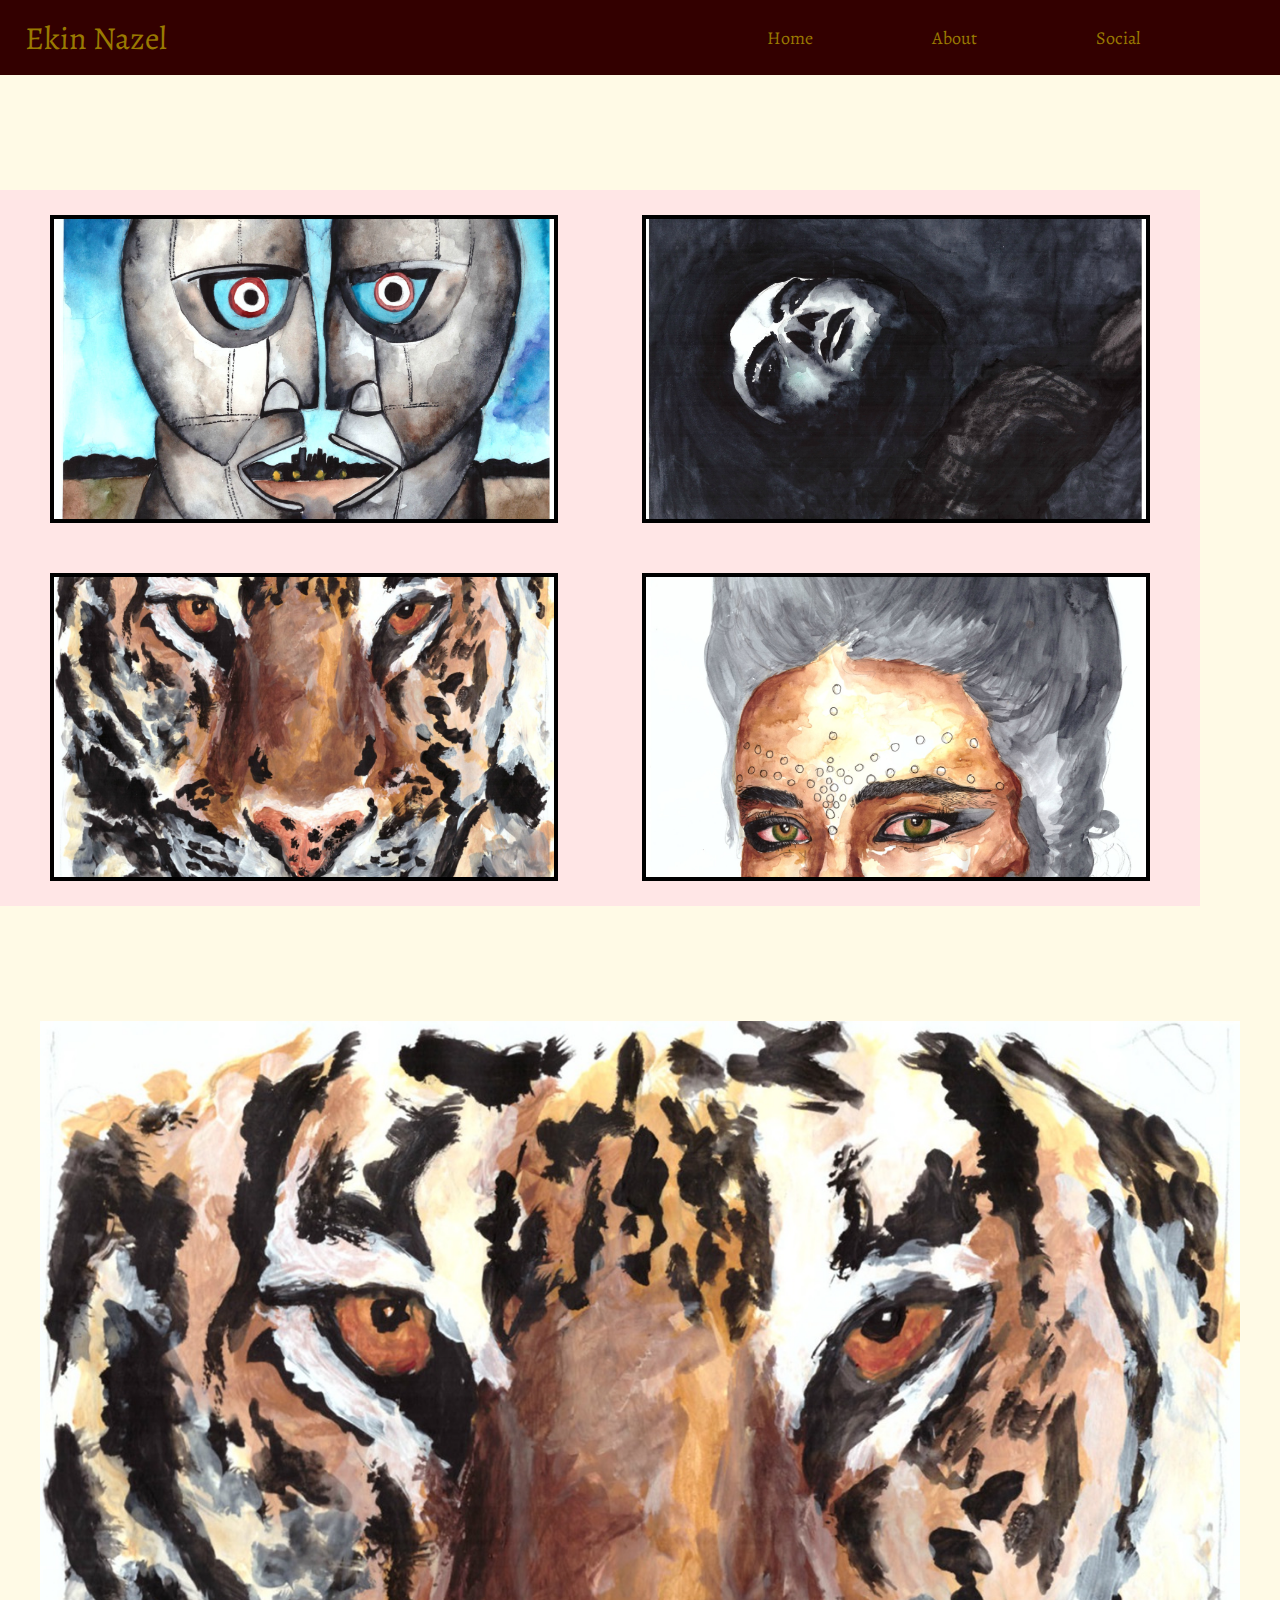
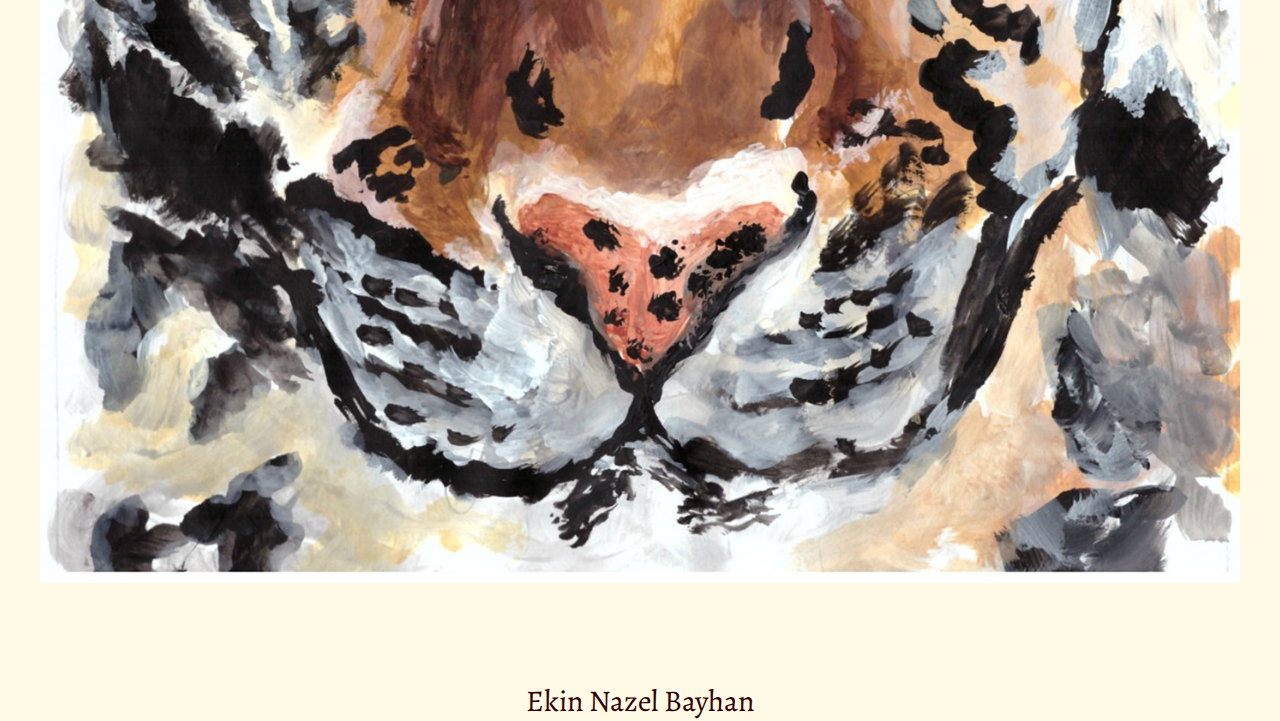
<file: index.html>
<!DOCTYPE html>
<html>
  <head>
    <meta name="viewport" content="width=device-width, initial-scale=1.0">
    <meta charset="utf-8">
    <title>Ekin Nazel</title>
    <link rel="stylesheet" type="text/css" href="resources/css/reset.css">
    <link rel="stylesheet" type="text/css" href="resources/css/style.css">
    <link href="https://fonts.googleapis.com/css?family=Alegreya:400,700" rel="stylesheet">
    <link rel="stylesheet" href="https://cdnjs.cloudflare.com/ajax/libs/font-awesome/4.7.0/css/font-awesome.min.css">
  </head>
  <body>

    <!--opening header and intro -->

    <nav class="start">
      <header>
        <h3>Ekin Nazel</h3>
        <div class="header-info">
          <ul class="desktop">
            <li><a href="index.html">Home</a></li>
            <li><a href="about.html">About</a></li>
            <li class="here"><a href="#">Social</a>
              <ul class ="under">
                <li class="tab"><a href="https://twitter.com" target="_blank">Twitter</a></li>
                <li class="tab"><a href="https://www.instagram.com/corduroy4/" target="_blank">Instagram</a></li>
                <li class="tab"><a href="https://www.etsy.com/shop/BabyClub4" target="_blank">Etsy</a></li>
              </ul>
            </li>
          </ul>
          <ul class="menu">
            <li><a href="#">Menu</a></li>
        </div>
      </header>
    </nav>

    <!-- Picture section -->

    <section class="pictures">
      <div class="container">
        <div class="hearts image">
        </div>
        <div class="queen image">
        </div>
        <div class="tiger image">
        </div>
        <div class="gray image">
        </div>
      </div>
    </section>

    <!-- full picture -->

    <section class="full">
      <div class="bigger">
        <div class="big-pic">
          <img src="./resources/images/tiger.jpg">
        </div>
      </div>
    </section>

    <!--Footer-->

    <nav class="end">
      <footer>
        <h1>Ekin Nazel Bayhan</h1>
      </footer>
    </nav>



  </body>
</html>
</file>
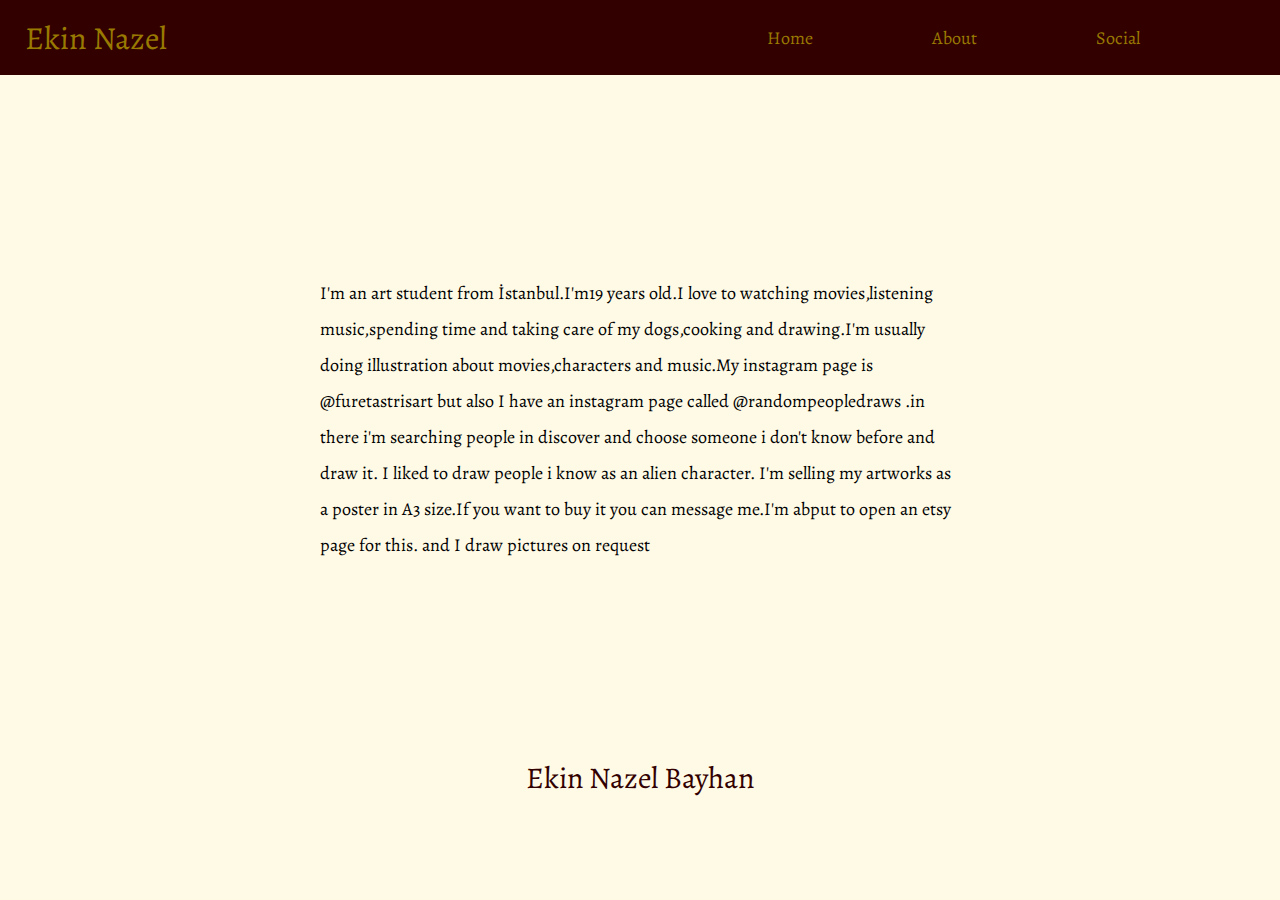
<file: about.html>
<!DOCTYPE html>
<html>
  <head>
    <meta name="viewport" content="width=device-width, initial-scale=1.0">
    <meta charset="utf-8">
    <link rel="stylesheet" type="text/css" href="resources/css/reset.css">
    <link rel="stylesheet" type="text/css" href="resources/css/style.css">
    <link href="https://fonts.googleapis.com/css?family=Alegreya:400,700" rel="stylesheet">
    <link rel="stylesheet" href="https://cdnjs.cloudflare.com/ajax/libs/font-awesome/4.7.0/css/font-awesome.min.css">
    <title>about</title>
  </head>
  <body>
    <nav class="start">
      <header>
        <h3>Ekin Nazel</h3>
        <div class="header-info">
          <ul class="desktop">
            <li><a href="index.html">Home</a></li>
            <li><a href="about.html">About</a></li>
            <li class="here"><a href="#">Social</a>
              <ul class ="under">
                <li class="tab"><a href="https://twitter.com" target="_blank">Twitter</a></li>
                <li class="tab"><a href="https://www.instagram.com/corduroy4/" target="_blank">Instagram</a></li>
                <li class="tab"><a href="https://www.etsy.com/shop/BabyClub4" target="_blank">Etsy</a></li>
              </ul>
            </li>
          </ul>
          <ul class="menu">
            <li><a href="#">Menu</a></li>
        </div>
      </header>
    </nav>

    <div class="about">
      <p class="about-item">I'm an art student from İstanbul.I'm19 years old.I love to watching movies,listening music,spending time and taking care of my dogs,cooking and drawing.I'm usually doing illustration about movies,characters and music.My instagram page is @furetastrisart but also I have an instagram page called @randompeopledraws .in there i'm searching people in discover and choose someone i don't know before and draw it. I liked to draw people i know as an alien character.
I'm selling my artworks as a poster in A3 size.If you want to buy it you can message me.I'm abput to open an etsy page for this.
and I draw pictures on request</p>
    </div>


    <nav class="end">
      <footer>
        <h1>Ekin Nazel Bayhan</h1>
      </footer>
    </nav>


  </body>
</html>
</file>
<file: resources/css/style.css>
body{
  font-family: "Alegreya";
  font-size: 18px;
  background-color: rgba(255, 250, 230, 1);
}

header{
  display: flex;
  justify-content: space-between;
  align-items: center;
  background-color: rgba(51, 0, 0, 1);
  height: 75px;
  color: rgba(153, 122, 0, 1);
}

li{
  display: inline-flex;
}


h3{
  font-size: 2rem;
}

a{
  text-decoration: none;
  color: rgba(153, 122, 0, 1);
  padding-left: 15px;
  margin-right: 100px;
}

header h3{
  margin-left: 25px;
}

.header-info{
  margin-right: 40px;
}

.pictures{
  max-width: 1200px;
  background-color: rgba(255, 230, 230, 1);
}

.container{
  display: flex;
  justify-content: space-between;
  flex-wrap: wrap;
  align-items: center;
  margin: 115px 25px;
}

.image{
  width: 500px;
  height: 300px;
  margin: 25px;
  background-position: center;
  background-size: cover;
  border: 4px solid black;
}

.queen{
  background-image: url(../../resources/images/queen.jpg);
}

.tiger{
  background-image: url(../../resources/images/tiger.jpg);
}

.hearts{
  background-image: url(../../resources/images/hearts.jpg);
}

.gray{
  background-image: url(../../resources/images/gray.jpg);
}

.big-pic img{
  width: 100%;
  align-items: center;
}

.bigger{
  max-width: 1200px;
  margin: 0 auto;
}

nav .end{
  width: 100%
  margin: 0 auto;
}

footer{
  text-align: center;
  margin-top: 100px;
  color: rgba(51, 0, 0, 1);
  font-size: 30px;
}

.menu{
display: none;
}

.under{

  display: flex;
  flex-direction: column;
  position: absolute;
  display: none;
  background-color: rgba(51,0,0,.5);
  height: 140px;
  padding-top: 20px;
  margin-top: 15px;
  width: 100px;
  padding-left: 20px;
  text-align: center;
}

.here{
  position: relative;
}

.tab{
  width: 85px;

}

.here:hover .under{
display: initial;

}

li .tab{
margin-bottom: 20px;
margin-top: 12px;
}
 li .tab a{
   color: black;

 }

 .tab a{
   margin-left: -18px;
 }


.about{
  width: 50%;
  margin: 200px auto;
  line-height: 2;
}


/*media queries for phone */

@media screen and (max-width: 500px){
.desktop{
  display: none;
}
.menu{
  display: initial;
  margin-left: 75px;
}

header h3{
  font-size: 1.2rem;
  margin-left: 50px;
}

.header-info{
  margin-right: 0;
}
}
</file>
